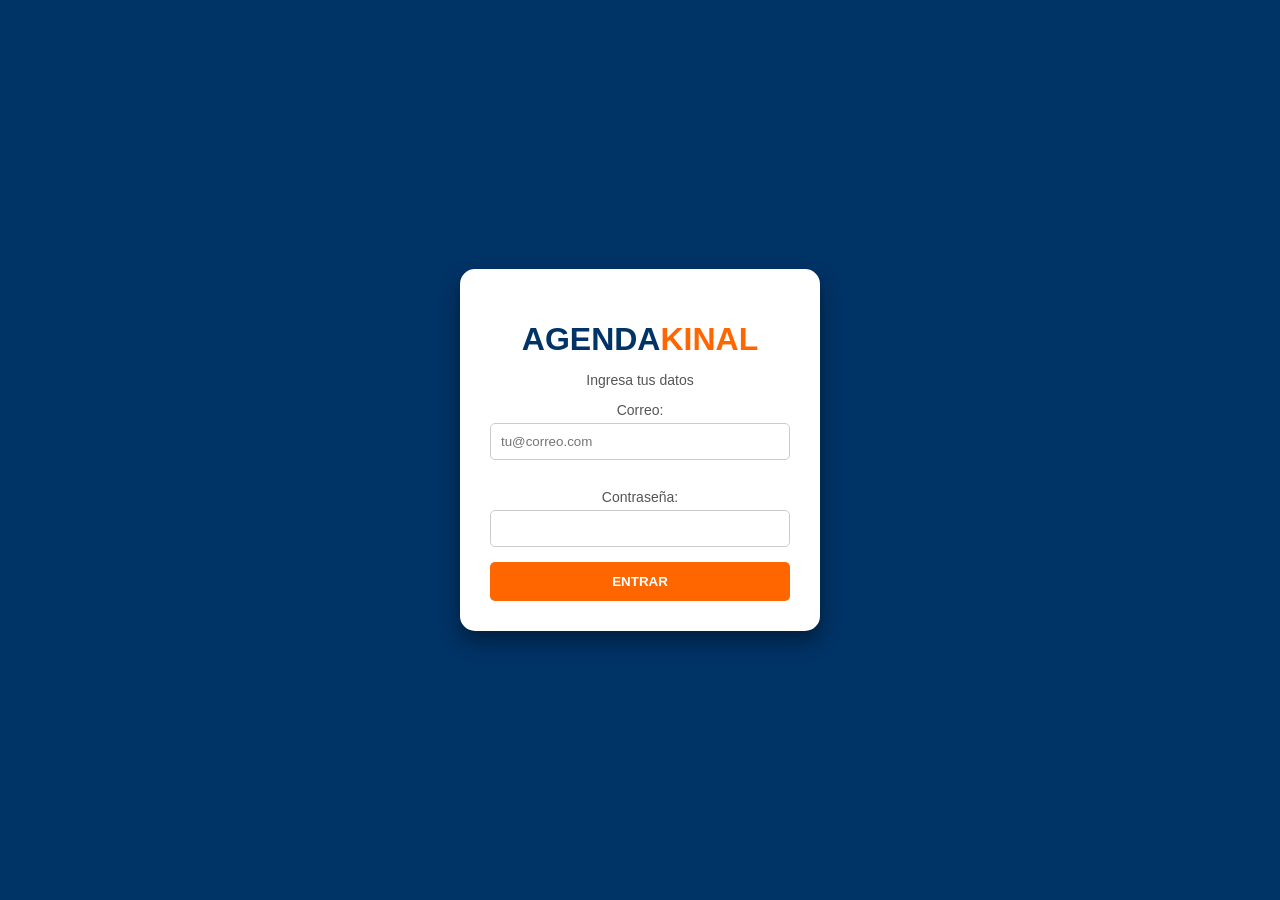
<file: index.html>
<!DOCTYPE html>
<html lang="es">
<head>
    <meta charset="UTF-8">
    <title>LoginAgenda</title>
    <link rel="stylesheet" href="css/login.css">
</head>
<body class="fondo-azul">

    <div class="cuadro-blanco">
        
        <h1 class="titulo">
            AGENDA<span class="naranja">KINAL</span>
        </h1>
        <p>Ingresa tus datos</p>

        <form>
            <p>Correo:</p>
            <input type="email" id="emailInput" placeholder="tu@correo.com" class="caja-texto">
            
            <p>Contraseña:</p>
            <input type="password" id="passInput" class="caja-texto">
            
            <button type="button" class="boton-naranja" onclick="guardarYEntrar()">
                ENTRAR
            </button>
        </form>

    </div>

    <script src="js/index.js"></script>
</body>
</html>
</file>
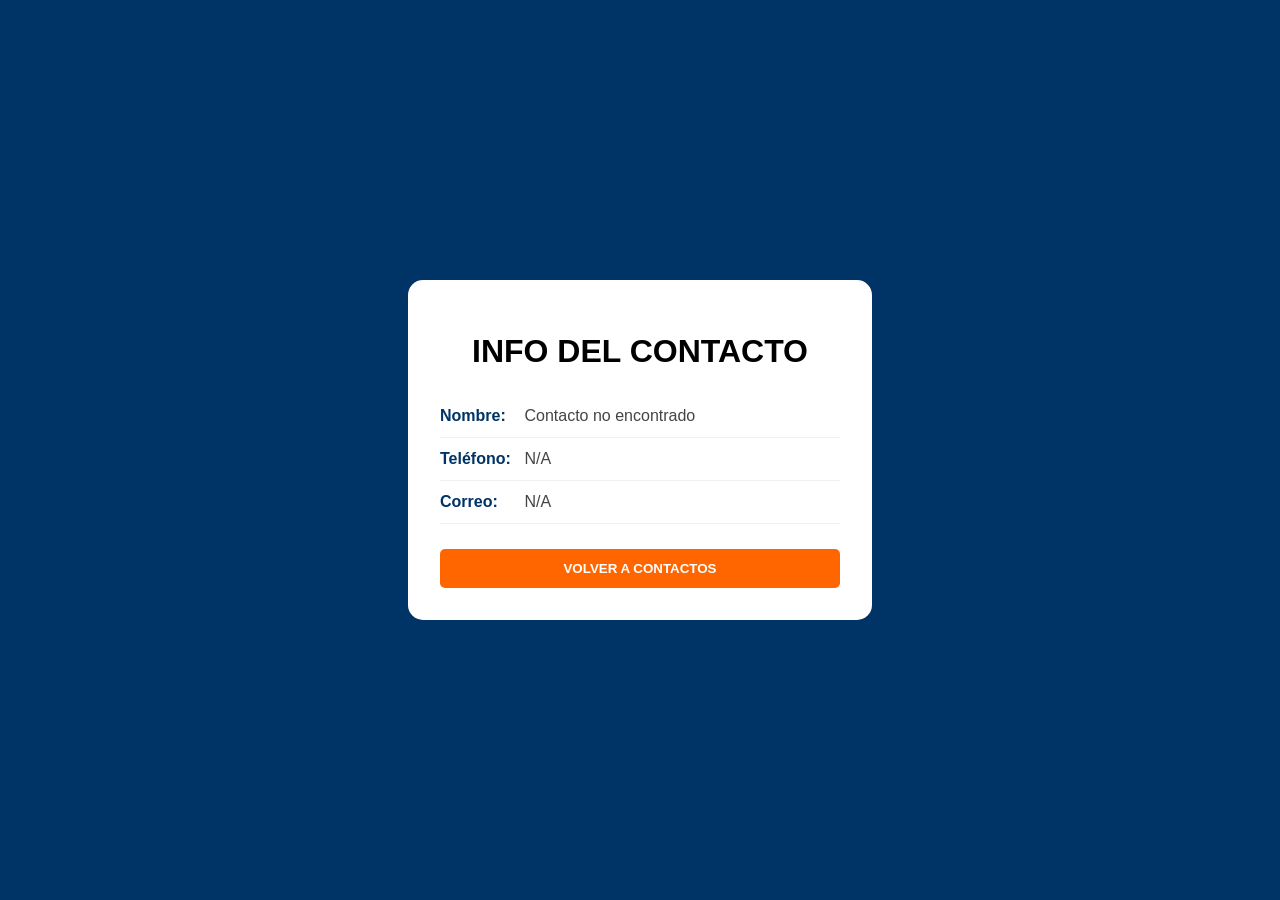
<file: html/detalles.html>
<!DOCTYPE html>
<html lang="es">
<head>
    <meta charset="UTF-8">
    <meta name="viewport" content="width=device-width, initial-scale=1.0">
    <title>Detalles de Contacto - AgendaKinal</title>
    <link rel="stylesheet" href="../css/detalles.css">
</head>
<body class="fondo-azul">

    <div class="cuadro-blanco">
        <h1 class="titulo">INFO DEL <span class="naranja">CONTACTO</span></h1>
        
        <div class="lista-info">
            <div class="dato">
                <strong>Nombre:</strong> <span id="nombreTxt">Cargando...</span>
            </div>
            <div class="dato">
                <strong>Teléfono:</strong> <span id="telTxt">Cargando...</span>
            </div>
            <div class="dato">
                <strong>Correo:</strong> <span id="correoTxt">Cargando...</span>
            </div>
        </div>

        <button class="btn-volver" onclick="location.href='contactos.html'">
            VOLVER A CONTACTOS
        </button>
    </div>

    <script src="../js/detalles.js"></script>
</body>
</html>
</file>
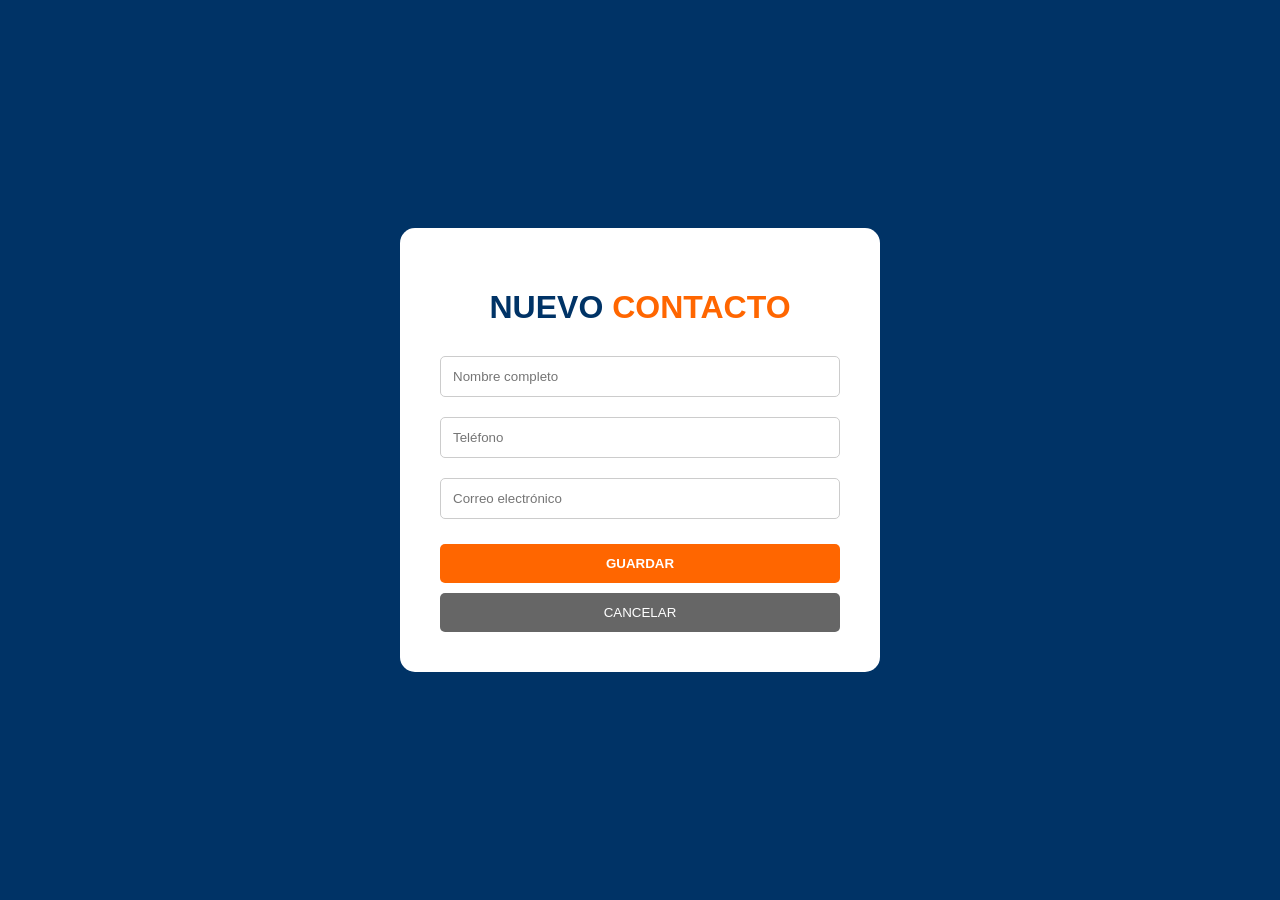
<file: html/nuevo_contacto.html>
<!DOCTYPE html>
<html lang="es">
<head>
    <meta charset="UTF-8">
    <title>Nuevo Contacto - AgendaKinal</title>
    <link rel="stylesheet" href="../css/nuevo.css">
</head>
<body class="fondo-azul">
    <div class="cuadro-blanco">
        <h1 class="titulo">NUEVO <span class="naranja">CONTACTO</span></h1>
        <form>
            <input type="text" class="input-kinal" placeholder="Nombre completo">
            <input type="tel" class="input-kinal" placeholder="Teléfono">
            <input type="email" class="input-kinal" placeholder="Correo electrónico">
            
            <button type="button" class="btn-naranja" onclick="location.href='contactos.html'">GUARDAR</button>
            <button type="button" class="btn-gris" onclick="location.href='contactos.html'">CANCELAR</button>
        </form>
    </div>
</body>
</html>
</file>
<file: css/login.css>
.fondo-azul {
    background-color: #003366; 
    margin: 0;
    font-family: Arial, sans-serif;
    display: flex;
    justify-content: center;
    align-items: center;
    height: 100vh;
}


.cuadro-blanco {
    background-color: white;
    padding: 30px;
    border-radius: 15px; 
    width: 300px;        
    text-align: center;  
    box-shadow: 0px 10px 20px rgba(0,0,0,0.4); 
}


.titulo {
    color: #003366;
    margin-bottom: 5px;
}


.naranja {
    color: #FF6600;
}


p {
    color: #555;
    margin-bottom: 5px;
    font-size: 14px;
}


.caja-texto {
    width: 100%;           
    padding: 10px;         
    margin-bottom: 15px;   
    border: 1px solid #ccc;
    border-radius: 5px;
    box-sizing: border-box; 
}

.boton-naranja {
    background-color: #FF6600;
    color: white;
    border: none;
    width: 100%;          
    padding: 12px;
    border-radius: 5px;
    font-weight: bold;
    cursor: pointer;       
    transition: 0.3s;      
}


.boton-naranja:hover {
    background-color: #e65c00; 
}
</file>
<file: css/detalles.css>
body, html {
    margin: 0;
    background-color: #003366;
    font-family: Arial, sans-serif;
}

.fondo-azul {
    display: flex;
    justify-content: center;
    align-items: center;
    min-height: 100vh;
}

.cuadro-blanco {
    background-color: white;
    padding: 2rem;
    border-radius: 15px;
    width: 90%;
    max-width: 400px;
    text-align: center;
}

.lista-info {
    text-align: left;
    margin: 25px 0;
}

.dato {
    padding: 12px 0;
    border-bottom: 1px solid #f0f0f0;
    color: #444;
}

.dato strong {
    color: #003366;
    display: inline-block;
    width: 80px;
}

.btn-volver {
    background-color: #ff6600;
    color: white;
    border: none;
    padding: 12px;
    width: 100%;
    border-radius: 5px;
    font-weight: bold;
    cursor: pointer;
}
</file>
<file: css/nuevo.css>
body, html {
    margin: 0;
    padding: 0;
    background-color: #003366;
    font-family: Arial, sans-serif;
}

.fondo-azul {
    display: flex;
    justify-content: center;
    align-items: center;
    min-height: 100vh;
}

.cuadro-blanco {
    background-color: white;
    padding: 2.5rem;
    border-radius: 15px;
    width: 90%;
    max-width: 400px;
    text-align: center;
}

.titulo {
    color: #003366;
    margin-bottom: 20px;
}

.naranja { color: #ff6600; }

/* --- Inputs --- */
.input-kinal {
    width: 100%;
    padding: 12px;
    margin: 10px 0;
    border: 1px solid #ccc;
    border-radius: 5px;
    box-sizing: border-box; /* Importante para el responsive */
}

.btn-naranja {
    background-color: #ff6600;
    color: white;
    border: none;
    padding: 12px;
    width: 100%;
    border-radius: 5px;
    font-weight: bold;
    cursor: pointer;
    margin-top: 15px;
}

.btn-gris {
    background-color: #666;
    color: white;
    border: none;
    padding: 12px;
    width: 100%;
    border-radius: 5px;
    cursor: pointer;
    margin-top: 10px;
}
</file>
